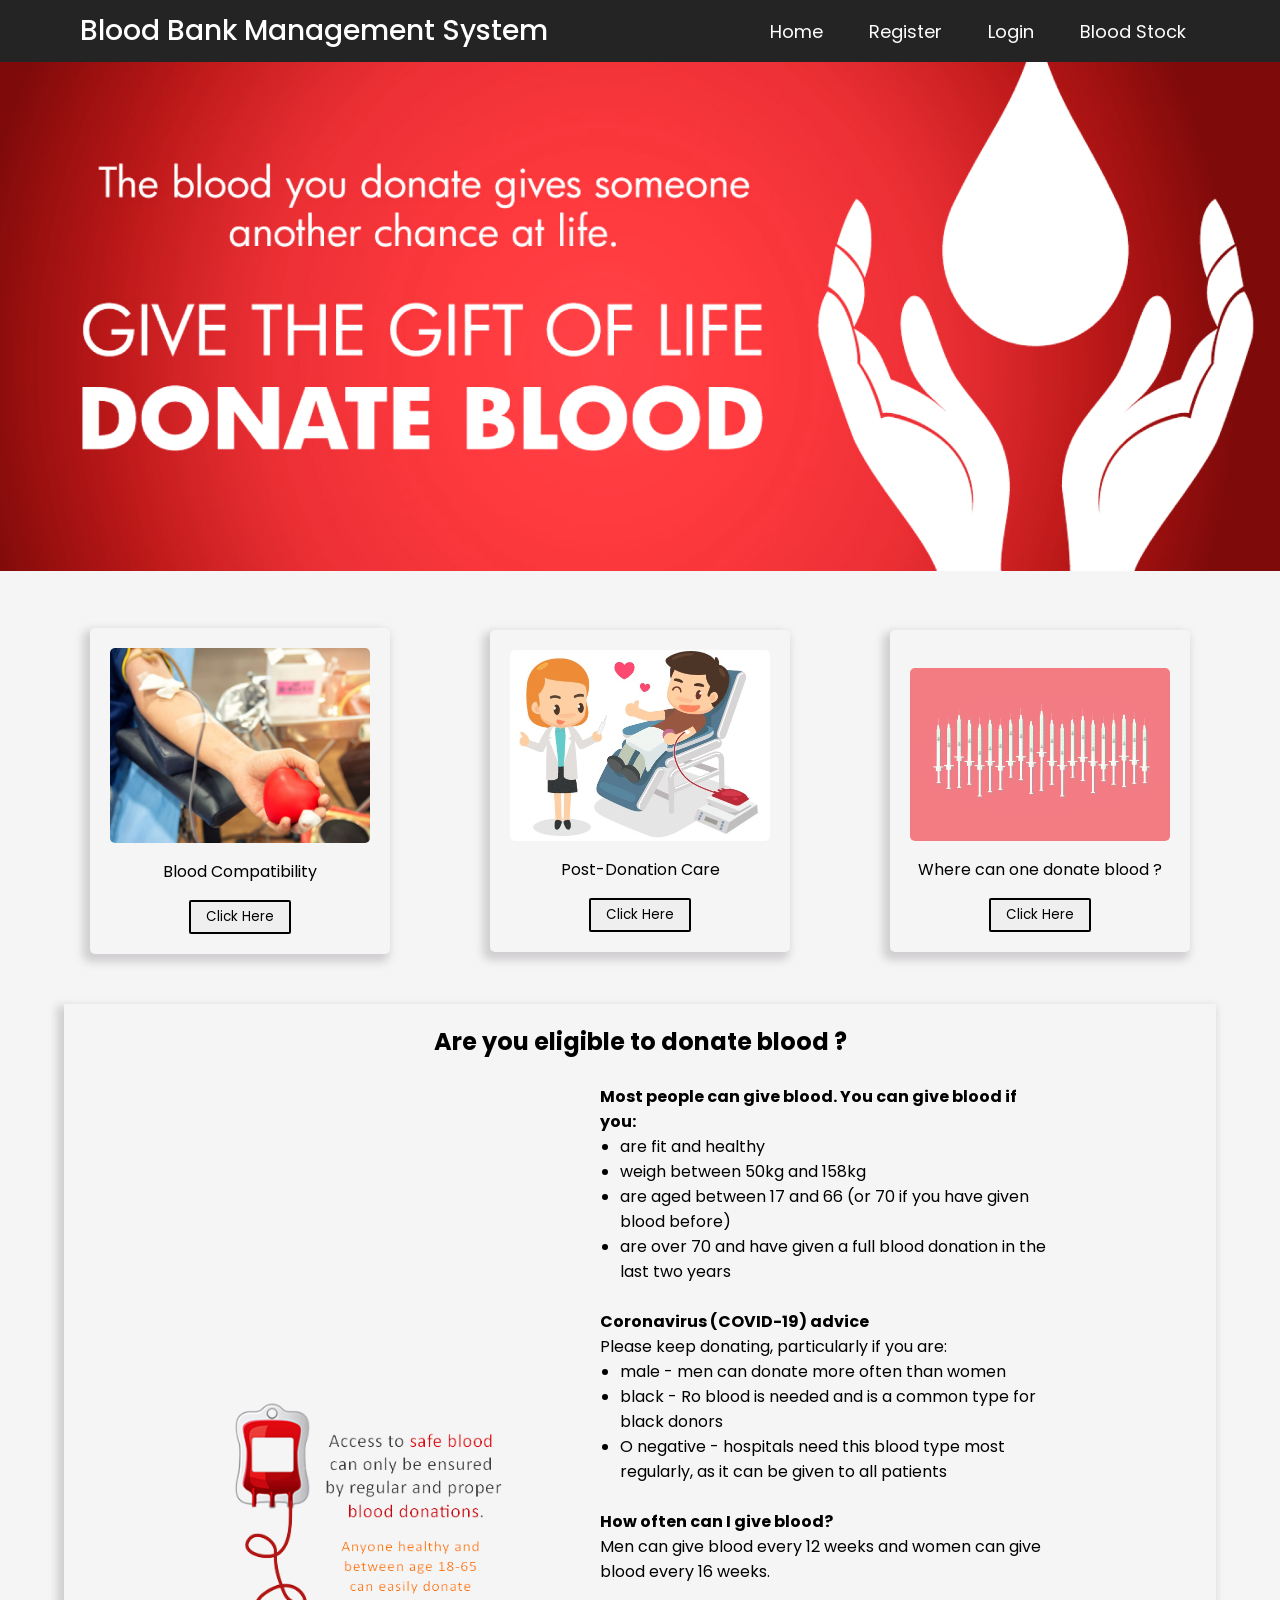
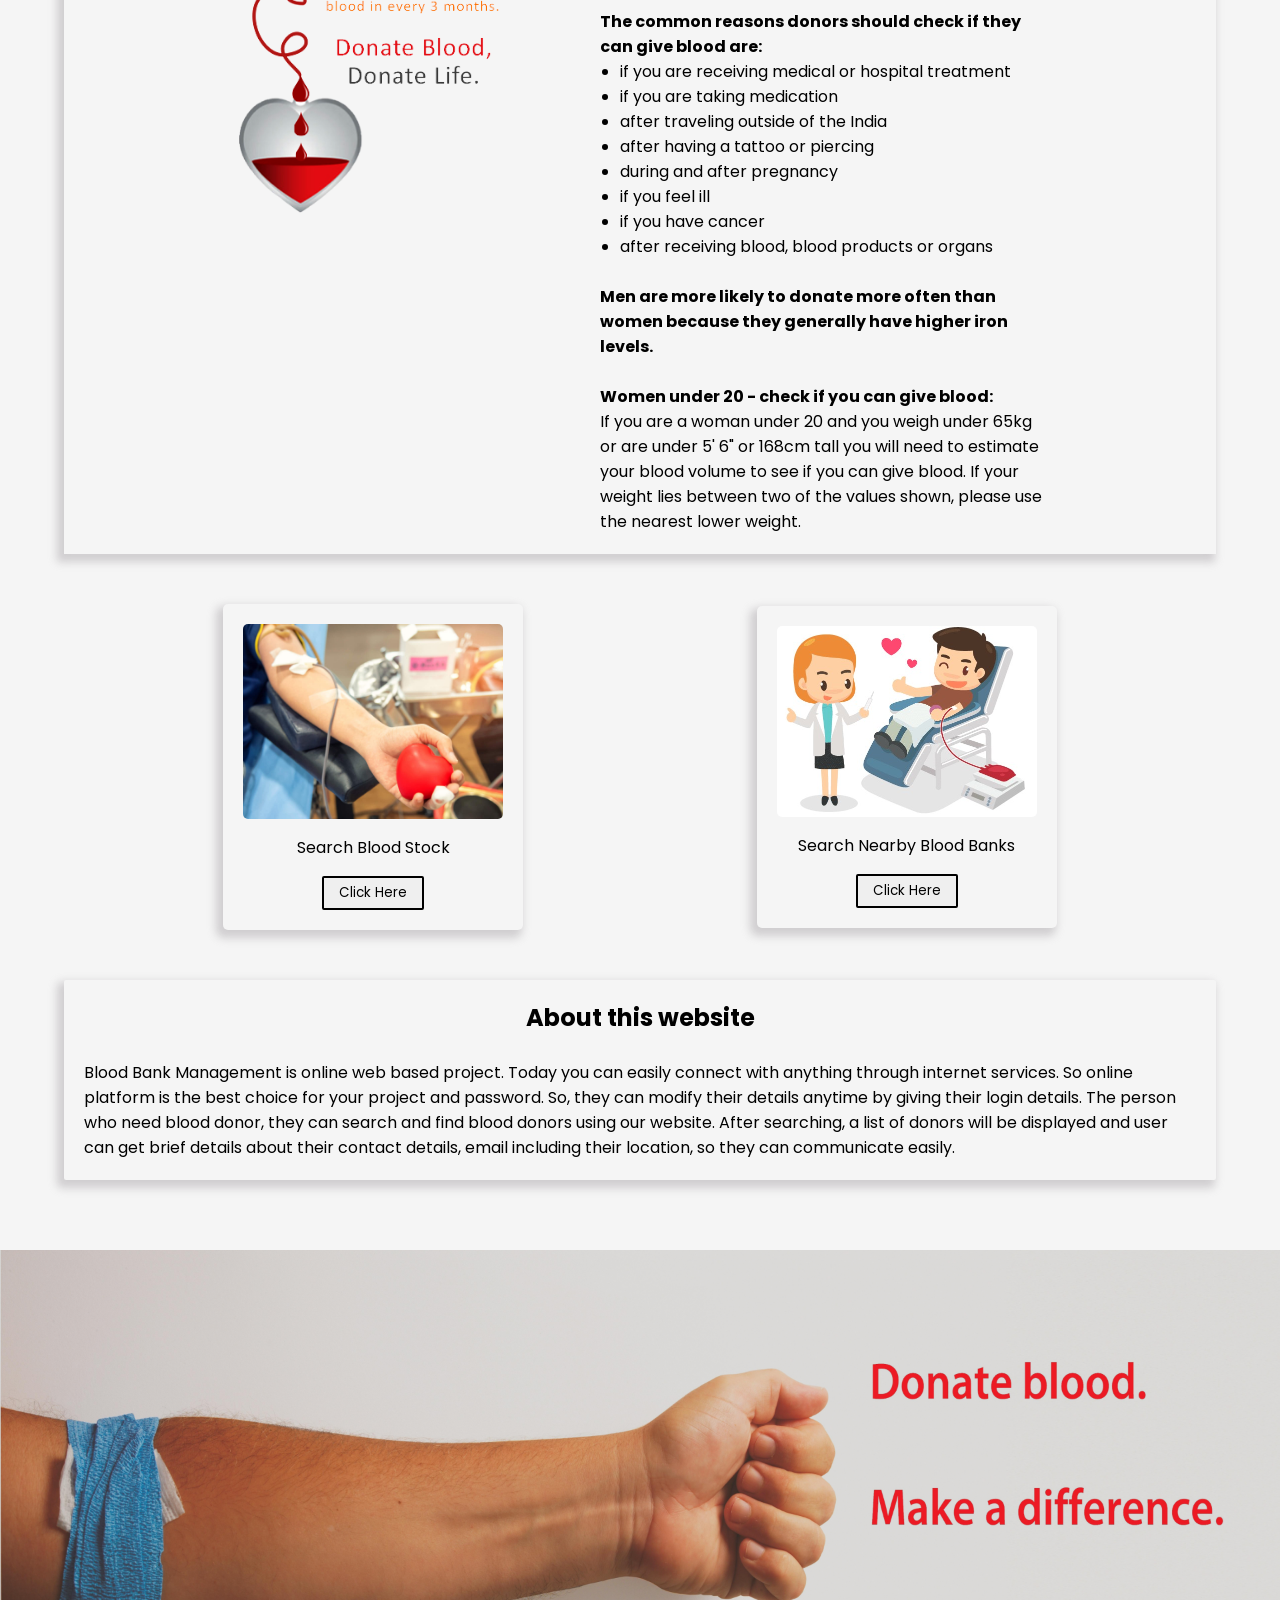
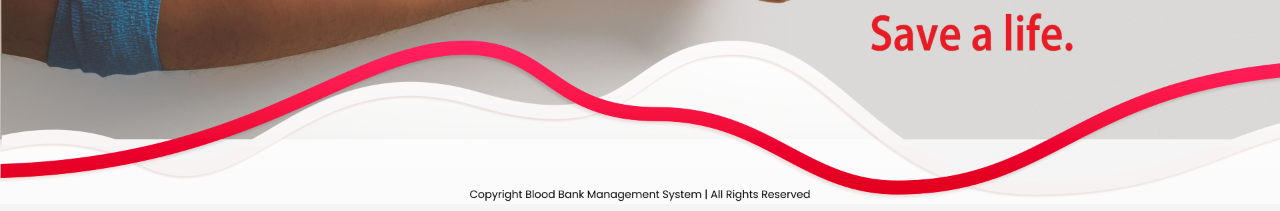
<file: index.html>
<!DOCTYPE html>
<html lang="en">
<head>
    <meta charset="UTF-8">
    <meta http-equiv="X-UA-Compatible" content="IE=edge">
    <meta name="viewport" content="width=device-width, initial-scale=1.0">
    
    <!-- Style Link -->
    <link rel="stylesheet" href="css/homepage.css">

    <!-- Font -->
    <link rel="preconnect" href="https://fonts.googleapis.com">
    <link rel="preconnect" href="https://fonts.gstatic.com" crossorigin>
    <link href="https://fonts.googleapis.com/css2?family=Poppins:wght@300;400;500;600&display=swap" rel="stylesheet">
    
    <!-- Start -->
    <title>Home</title>
</head>
<body>
    
<nav class="navbar">
  <!-- LOGO -->
    <div class="logo">Blood Bank Management System</div>
    
    <!-- NAVIGATION MENU -->
    <ul class="nav-links">
      
      <!-- USING CHECKBOX-->
      <input type="checkbox" id="checkbox_toggle" />
      <label for="checkbox_toggle" class="hamburger">&#9776;</label>
      
      <!-- NAVIGATION MENUS -->
      <div class="menu">
        <li><a href="index.html">Home</a></li>
        <li class="services">
        <a href="#">Register</a>
        
        <!-- DROPDOWN MENU -->
        <ul class="dropdown">
            <li><a href="userform.html">User/Donor Register </a></li>
            <li><a href="bloodbankform.html">BloodBank Register</a></li>
          </ul></li>
        <li class="services">
          <a href="#">Login</a>

          <ul class="dropdown">
            <li><a href="userlogin.html">User Login </a></li>
            <li><a href="bloodbanklogin.html">BloodBank Login</a></li>
            <li><a href="adminlogin.html">Admin Login</a></li>
          </ul>
        </li>
        <li><a href="searchdonor.html">Blood Stock</a></li>
      </div>
    </ul>
</nav>

<!-- CONTENT -->

<div class="header">
<img src="images/donors register pic.png">
</div>

<div class="container">
  <div class="item1">
    <img src="images/blood.png">
    <p> Blood Compatibility </p>
    <button onclick="location.href = 'bloodcompat.html' "> Click Here </button>
  </div>

  <div class="item2">
    <img src="images/postcare.jpg">
    <p> Post-Donation Care </p>
    <button onclick="location.href = 'post.html' "> Click Here </button>
  </div>

  <div class="item3">
    <img src="images/blood1.png">
    <p> Where can one donate blood ? </p>
    <button onclick="location.href = 'where.html' "> Click Here </button>
  </div>
</div>

<div class="container1">
  <h2> Are you eligible to donate blood ?</h2><br>
  <div class="small">
  <div class="image1">
    <img src="images/donate.png">
  </div>

  <div class="content">

    <h4>Most people can give blood. You can give blood if you:</h4>
    <ul>
    <li>are fit and healthy</li>
    <li>weigh between 50kg and 158kg</li>
    <li>are aged between 17 and 66 (or 70 if you have given blood before)</li>
    <li>are over 70 and have given a full blood donation in the last two years</li>
    </ul>

    <br>


    <h4>Coronavirus (COVID-19) advice</h4>
    <p>Please keep donating, particularly if you are:</p>
    <ul>
    <li>male - men can donate more often than women</li>
    <li>black - Ro blood is needed and is a common type for black donors</li>
    <li>O negative - hospitals need this blood type most regularly, as it can be given to all patients</li>
    </ul>

    <br>

    <h4>How often can I give blood?</h4>
    <p>Men can give blood every 12 weeks and women can give blood every 16 weeks.</p>
    <br>
    <h4>The common reasons donors should check if they can give blood are:</h4>
    <ul>    
    <li>if you are receiving medical or hospital treatment</li>
    <li>if you are taking medication</li>
    <li>after traveling outside of the India</li>
    <li>after having a tattoo or piercing</li>
    <li>during and after pregnancy</li>
    <li>if you feel ill</li>
    <li>if you have cancer</li>
    <li>after receiving blood, blood products or organs</li>
    </ul>
    <br>
    <h4>Men are more likely to donate more often than women because they generally have higher iron levels.</h4>
    <br>
    <h4>Women under 20 - check if you can give blood:</h4>
    <p>If you are a woman under 20 and you weigh under  65kg or are under 5' 6" or 168cm tall you will need to estimate your blood volume to see if you can give blood. If your weight lies between two of the values shown, please use the nearest lower weight.</p>
  </div>
  </div>
</div>

<div class="container">
  <div class="item1">
    <img src="images/blood.png">
    <p> Search Blood Stock </p>
    <button onclick="location.href = 'searchdonor.html' "> Click Here </button>
  </div>

  <div class="item2">
    <img src="images/postcare.jpg">
    <p> Search Nearby Blood Banks </p>
    <button onclick="location.href = 'searchbloodbank.html' "> Click Here </button>
  </div>
</div>

<div class="about">
  <h2> About this website </h2><br>
  </p> Blood Bank Management is online web based project. Today you can easily connect with anything through internet services. 
  So online platform is the best choice for your project and password. So, they can modify their details anytime by giving their login details. 
  The person who need blood donor, they can search and find blood donors using our website. 
  After searching, a list of donors will be displayed and user can get brief details about their contact details, email including their location, so they can communicate easily. </p>
</div>

<div class="footer">
  <img src="images/footer4.png">
</div>

</body>
</html>
</file>
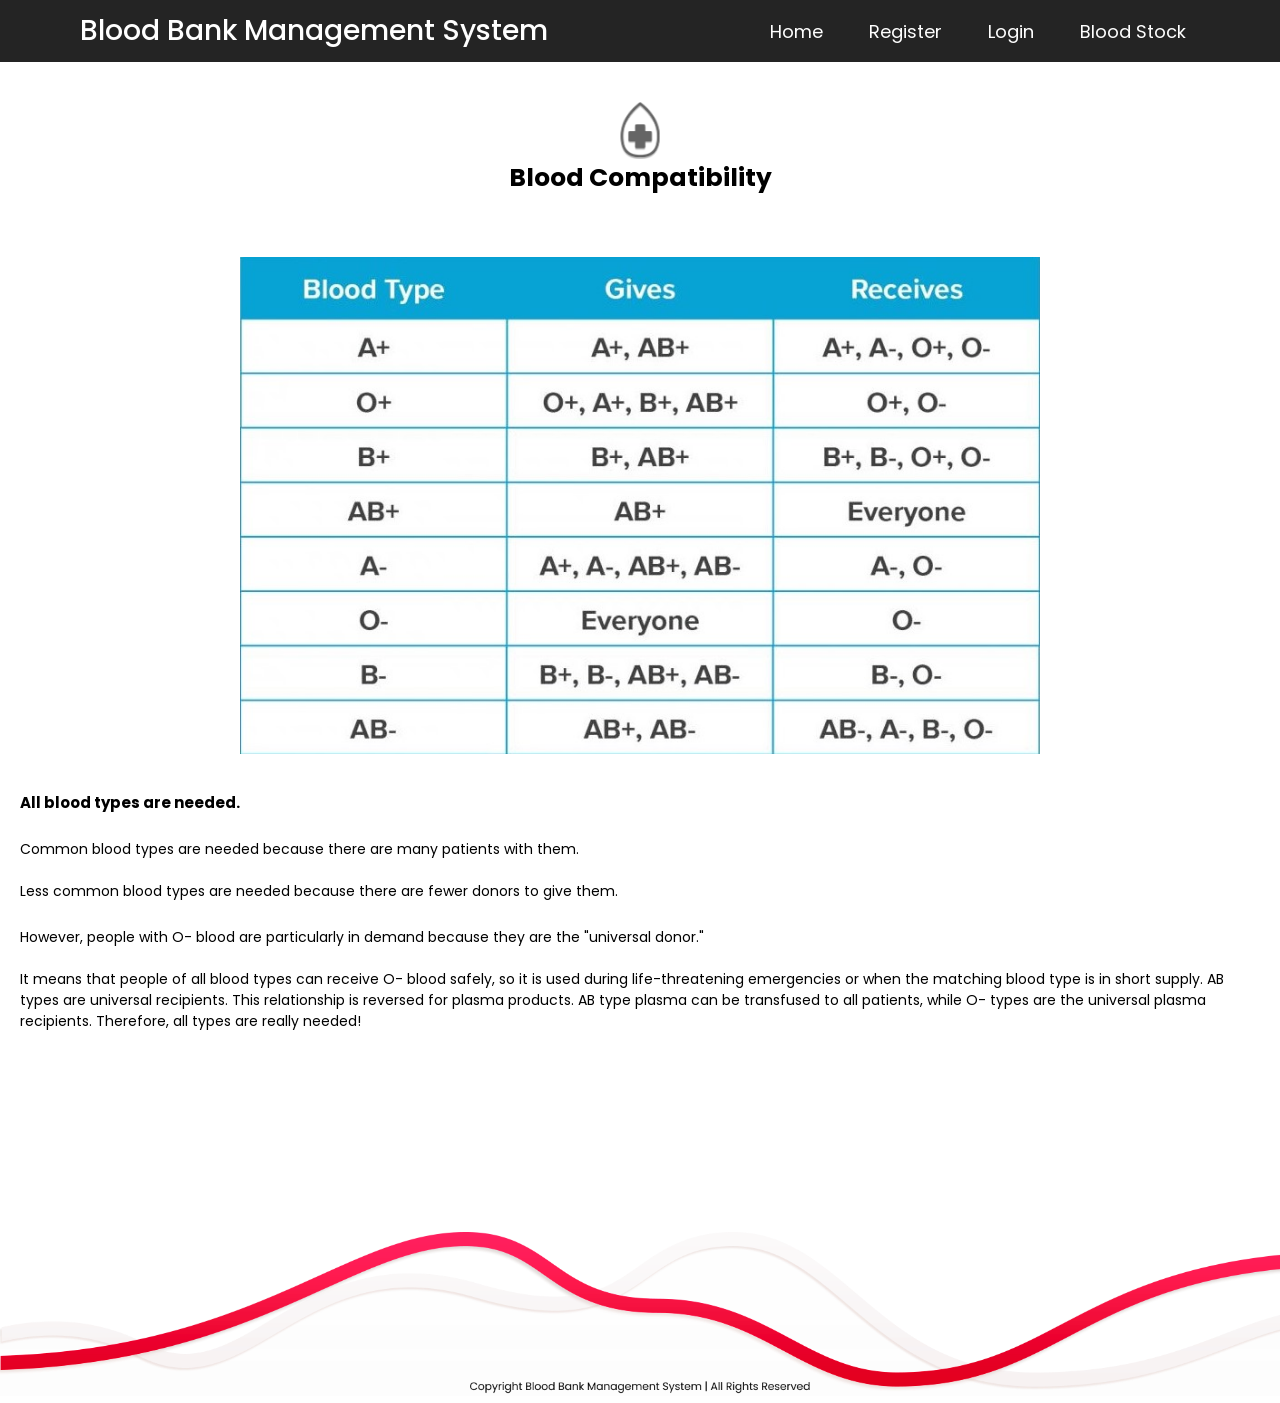
<file: bloodcompat.html>
<!DOCTYPE html>
<html lang="en">
<head>
    <meta charset="UTF-8">
    <meta http-equiv="X-UA-Compatible" content="IE=edge">
    <meta name="viewport" content="width=device-width, initial-scale=1.0">
    
    <!-- Style Link -->
    <link rel="stylesheet" href="css/bloodcompat.css">

    <!-- Font -->
    <link rel="preconnect" href="https://fonts.googleapis.com">
    <link rel="preconnect" href="https://fonts.gstatic.com" crossorigin>
    <link href="https://fonts.googleapis.com/css2?family=Poppins:wght@300;400;500;600&display=swap" rel="stylesheet">
    
    <!-- Start -->
    <title>Blood Compatibility</title>
</head>
<body>
    
<nav class="navbar">
  <!-- LOGO -->
    <div class="logo">Blood Bank Management System</div>
    
    <!-- NAVIGATION MENU -->
    <ul class="nav-links">
      
      <!-- USING CHECKBOX-->
      <input type="checkbox" id="checkbox_toggle" />
      <label for="checkbox_toggle" class="hamburger">&#9776;</label>
      
      <!-- NAVIGATION MENUS -->
      <div class="menu">
        <li><a href="index.html">Home</a></li>
        <li class="services">
        <a href="#">Register</a>
        
        <!-- DROPDOWN MENU -->
        <ul class="dropdown">
            <li><a href="userform.html">User/Donor Register </a></li>
            <li><a href="bloodbankform.html">BloodBank Register</a></li>
          </ul></li>
        <li class="services">
          <a href="#">Login</a>

          <ul class="dropdown">
            <li><a href="userlogin.html">User Login </a></li>
            <li><a href="bloodbanklogin.html">BloodBank Login</a></li>
            <li><a href="adminlogin.html">Admin Login</a></li>
          </ul>
        </li>
        <li><a href="searchdonor.html">Blood Stock</a></li>
      </div>
    </ul>
</nav>

<div class="header">
    <img src="images/drop.png">
    <h2>Blood Compatibility</h2>
</div>

<div class="container">
    <div class="image">
    <img src="images/compat.jpg">
    </div>

    <div class="content">
        <h2>All blood types are needed. </h2><br>
        <p>Common blood types are needed because there are many patients with them.<br><br> 
            Less common blood types are needed because there are fewer donors to give them.</p> <br>
        <p>However, people with O- blood are particularly in demand because they are the "universal donor."<br><br>
            It means that people of all blood types can receive O- blood safely, so it is used during life-threatening emergencies or when the matching blood type is in short supply. AB types are universal recipients. This relationship is reversed for plasma products. 
            AB type plasma can be transfused to all patients, while O- types are the universal plasma recipients. Therefore, all types are really needed!</p>
    </div>
</div>

<div class="footer">
    <img src="images/footer.png">
</div>

</body>
</html>
</file>
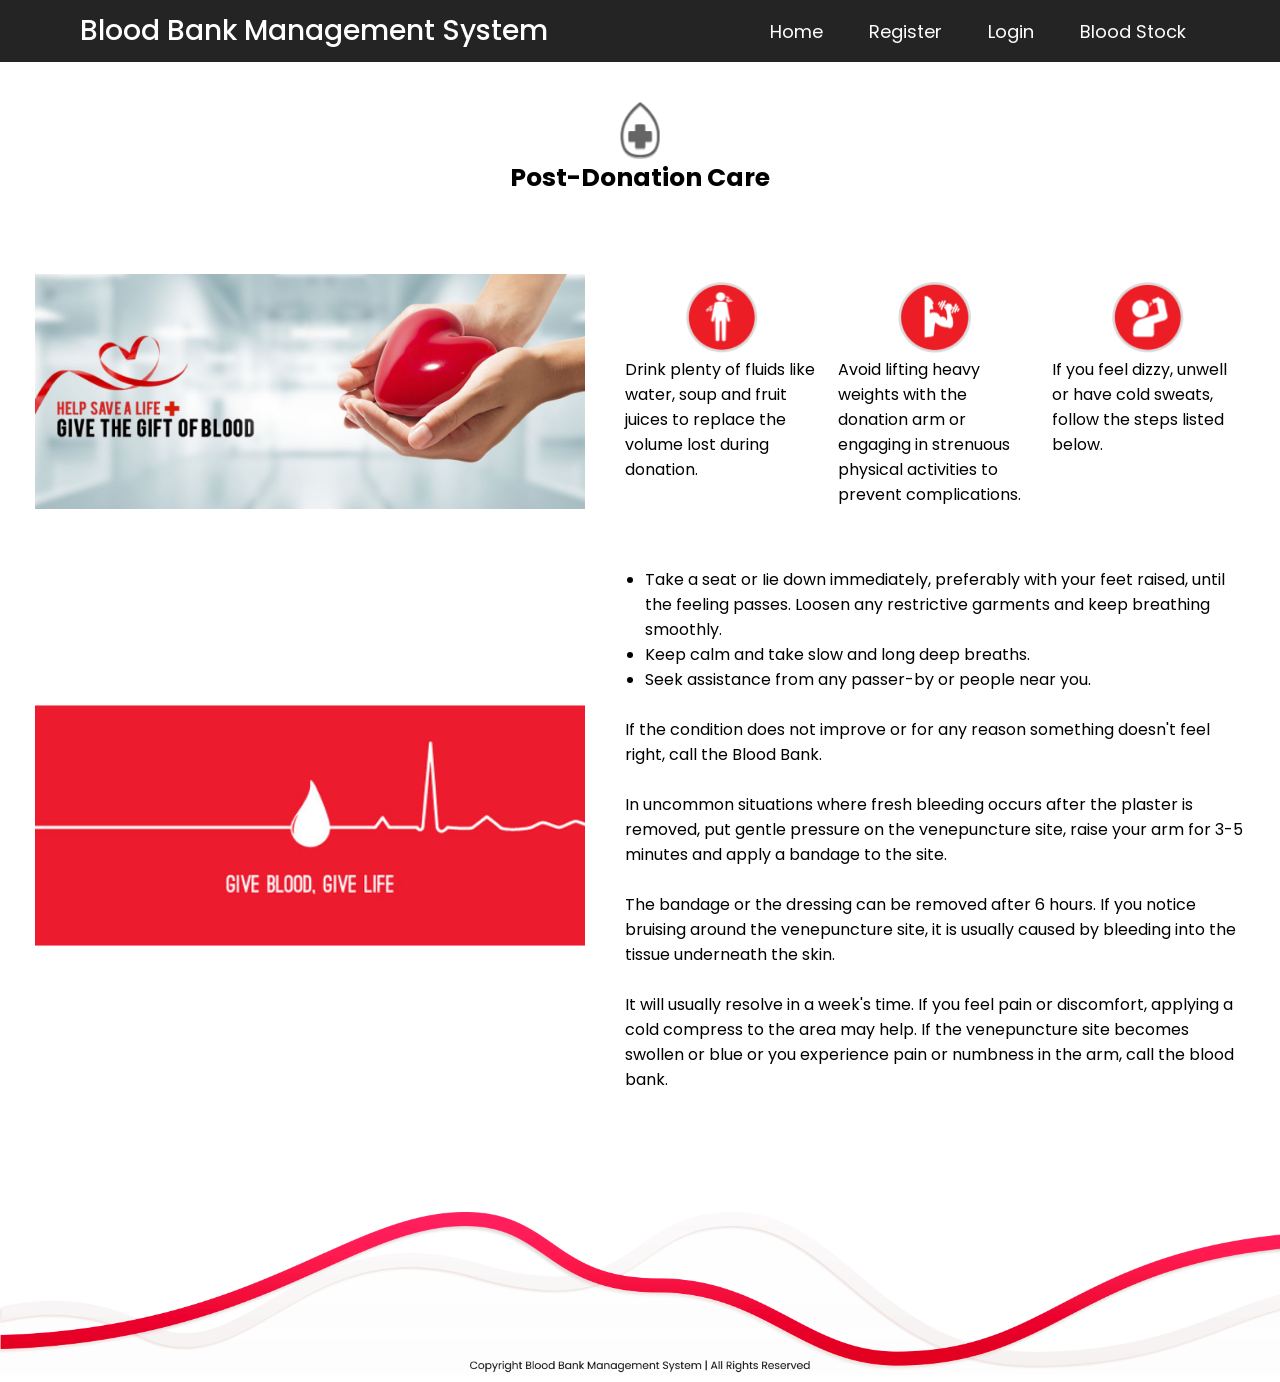
<file: post.html>
<!DOCTYPE html>
<html lang="en">
<head>
    <meta charset="UTF-8">
    <meta http-equiv="X-UA-Compatible" content="IE=edge">
    <meta name="viewport" content="width=device-width, initial-scale=1.0">

    <!-- Style Link -->
    <link rel="stylesheet" href="css/post.css">

    <!-- Font -->
    <link rel="preconnect" href="https://fonts.googleapis.com">
    <link rel="preconnect" href="https://fonts.gstatic.com" crossorigin>
    <link href="https://fonts.googleapis.com/css2?family=Poppins:wght@300;400;500;600&display=swap" rel="stylesheet">
    
    <!-- Start -->
    <title>Post-Donation Care</title>
</head>
<body>
    
    <nav class="navbar">
        
        <!-- LOGO -->
          <div class="logo">Blood Bank Management System</div>
          
          <!-- NAVIGATION MENU -->
          <ul class="nav-links">
            
            <!-- USING CHECKBOX-->
            <input type="checkbox" id="checkbox_toggle" />
            <label for="checkbox_toggle" class="hamburger">&#9776;</label>
            
            <!-- NAVIGATION MENUS -->
            <div class="menu">
              <li><a href="index.html">Home</a></li>
              <li class="services">
              <a href="#">Register</a>
              
              <!-- DROPDOWN MENU -->
              <ul class="dropdown">
                  <li><a href="userform.html">User/Donor Register </a></li>
                  <li><a href="bloodbankform.html">BloodBank Register</a></li>
                </ul></li>
              <li class="services">
                <a href="#">Login</a>
  
                <ul class="dropdown">
                  <li><a href="userlogin.html">User Login </a></li>
                  <li><a href="bloodbanklogin.html">BloodBank Login</a></li>
                  <li><a href="adminlogin.html">Admin Login</a></li>
                </ul>
              </li>
              <li><a href="searchdonor.html">Blood Stock</a></li>
            </div>
          </ul>
        </nav>

    <div class="header">
        <img src="images/drop.png">
        <h2>Post-Donation Care</h2>
    </div>
    
    <section class="container">
        <div class = "image">
            <img src="images/image1.png">
        </div>

        <div class="content-items">

            <div class="item1">
                <img src="images/drink.png">
                <p>Drink plenty of fluids like water, soup and fruit juices to replace the volume lost during donation.</p>
            </div>
            
            <div class="item2">
                <img src="images/work.png">
                <p>Avoid lifting heavy weights with the donation arm or engaging in strenuous physical activities to prevent complications.</p>
            </div>
            
            <div class="item3">
                <img src="images/care.png">
                <p>If you feel dizzy, unwell or have cold sweats, follow the steps listed below.</p>
            </div>

        </div>
    </section>

    <section class="container1">
        <div class="image2">
            <img src="images/image2.png">
        </div>

        <div class="content">
            <ul>
                <li>Take a seat or Iie down immediately, preferably with your feet raised, until the feeling passes. Loosen any restrictive garments and keep breathing smoothly.</li>
                <li>Keep calm and take slow and long deep breaths.</li>
                <li>Seek assistance from any passer-by or people near you.</li><br>
            <p>If the condition does not improve or for any reason something doesn't feel right, call the Blood Bank.</p><br>
            </ul>
            <p>In uncommon situations where fresh bleeding occurs after the plaster is removed, put gentle pressure on the venepuncture site, raise your arm for 3-5 minutes and apply a bandage to the site.<br><br>
                The bandage or the dressing can be removed after 6 hours. If you notice bruising around the venepuncture site, it is usually caused by bleeding into the tissue underneath the skin.<br><br>
                It will usually resolve in a week's time. If you feel pain or discomfort, applying a cold compress to the area may help. If the venepuncture site becomes swollen or blue or you experience pain or numbness in the arm, call the blood bank.</p>
        </div>

    </section>

    <div class="footer">
        <img src="images/footer.png">
    </div>
    

</body>
</html>
</file>
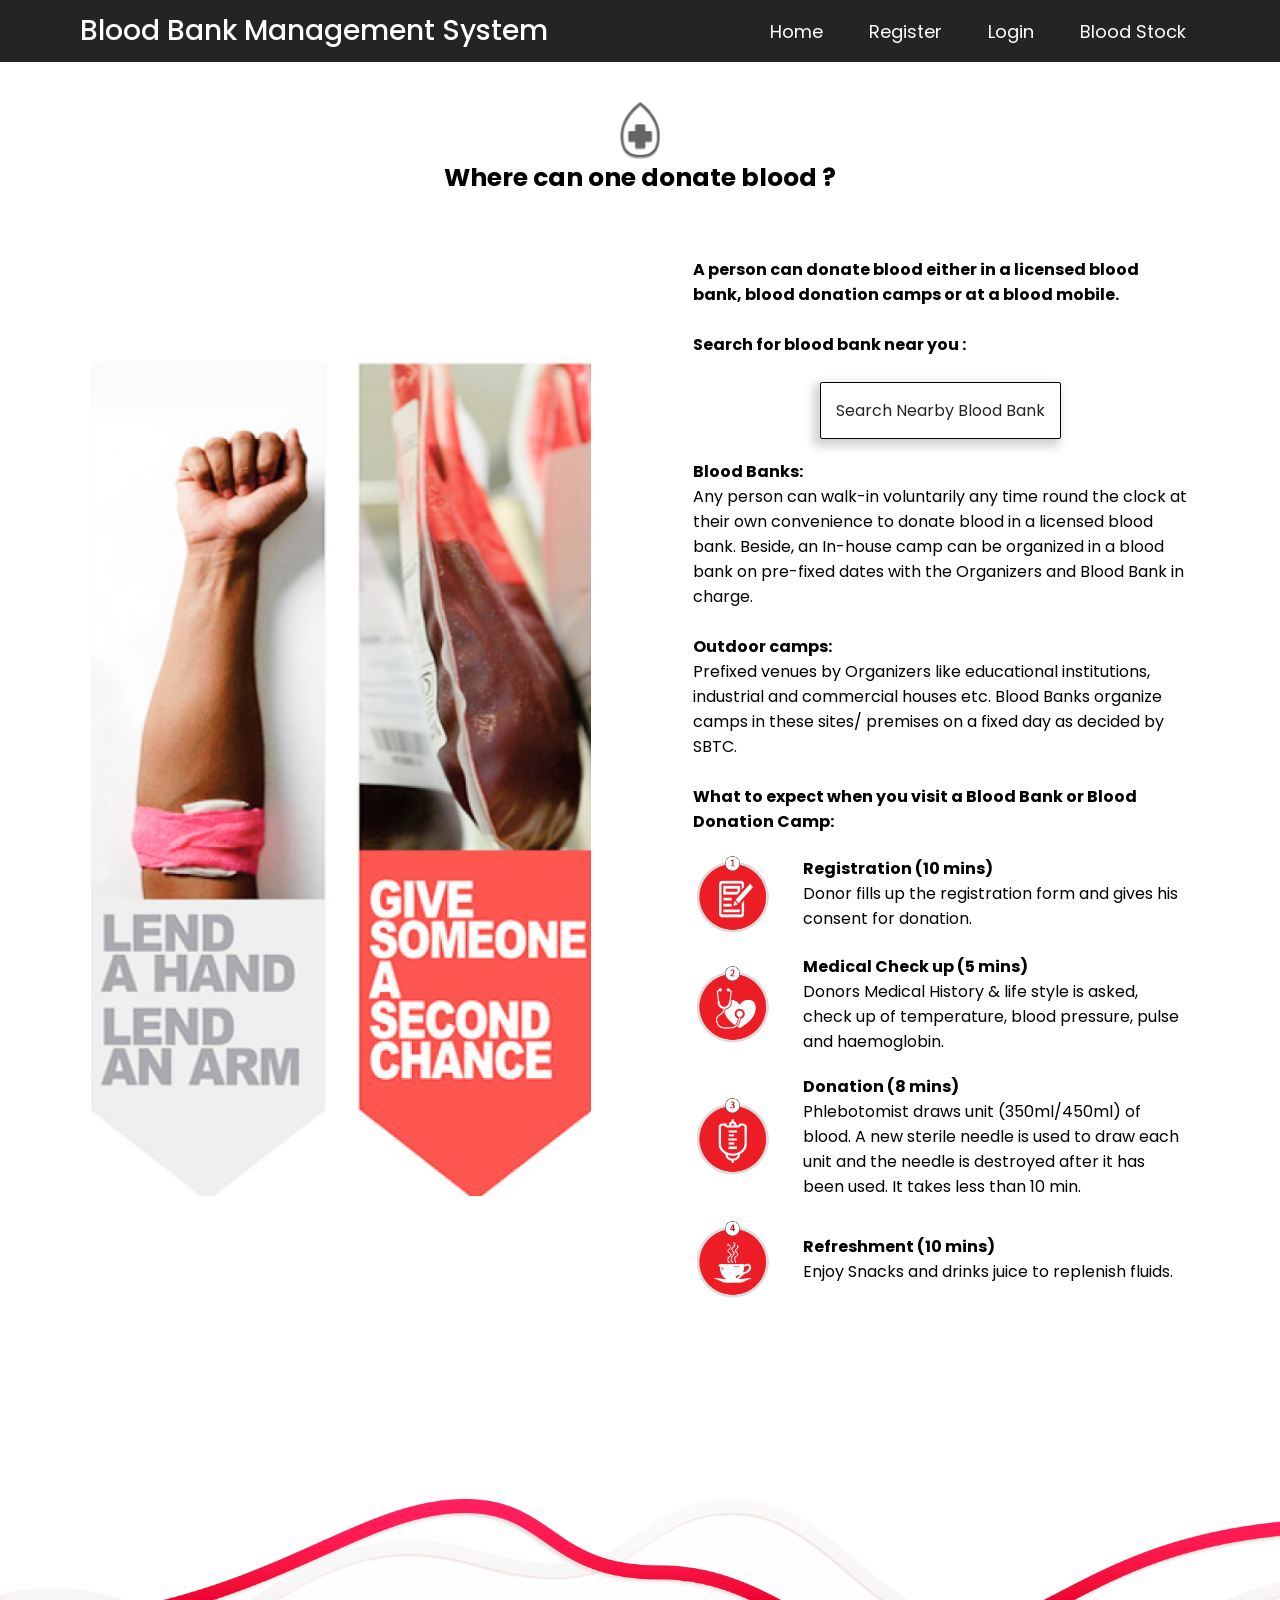
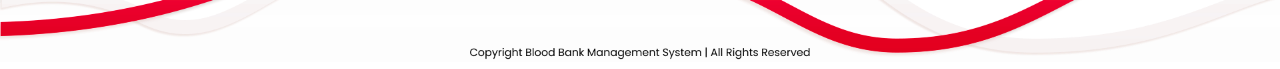
<file: where.html>
<!DOCTYPE html>
<html lang="en">
<head>
    <meta charset="UTF-8">
    <meta http-equiv="X-UA-Compatible" content="IE=edge">
    <meta name="viewport" content="width=device-width, initial-scale=1.0">

    <!-- Style Link -->
    <link rel="stylesheet" href="css/where.css">

    <!-- Font -->
    <link rel="preconnect" href="https://fonts.googleapis.com">
    <link rel="preconnect" href="https://fonts.gstatic.com" crossorigin>
    <link href="https://fonts.googleapis.com/css2?family=Poppins:wght@300;400;500;600&display=swap" rel="stylesheet">
    
    <!-- Start -->
    <title>Where can one donate blood ?</title>
</head>
<body>
    
    <nav class="navbar">
        
        <!-- LOGO -->
          <div class="logo">Blood Bank Management System</div>
          
          <!-- NAVIGATION MENU -->
          <ul class="nav-links">
            
            <!-- USING CHECKBOX-->
            <input type="checkbox" id="checkbox_toggle" />
            <label for="checkbox_toggle" class="hamburger">&#9776;</label>
            
            <!-- NAVIGATION MENUS -->
            <div class="menu">
              <li><a href="index.html">Home</a></li>
              <li class="services">
              <a href="#">Register</a>
              
              <!-- DROPDOWN MENU -->
              <ul class="dropdown">
                  <li><a href="userform.html">User/Donor Register </a></li>
                  <li><a href="bloodbankform.html">BloodBank Register</a></li>
                </ul></li>
              <li class="services">
                <a href="#">Login</a>
  
                <ul class="dropdown">
                  <li><a href="userlogin.html">User Login </a></li>
                  <li><a href="bloodbanklogin.html">BloodBank Login</a></li>
                  <li><a href="adminlogin.html">Admin Login</a></li>
                </ul>
              </li>
              <li><a href="searchdonor.html">Blood Stock</a></li>
            </div>
          </ul>
        </nav>

    <div class="header">
        <img src="images/drop.png">
        <h2>Where can one donate blood ?</h2>
    </div>

    <div class="container">
        <div class="image">
        <img src="images/image4.png">
        <img src="images/donate2.jpg">
        </div>
    
        <div class="content">

            <h4>A person can donate blood either in a licensed blood bank, blood donation camps or at a blood mobile.</h4><br>

            <h4> Search for blood bank near you : </h4><br>

            <div class="button4">
                <a class="button" href="searchbloodbank.html"> Search Nearby Blood Bank</a>
                </div>

            <h4>Blood Banks:</h4>
            <p>Any person can walk-in voluntarily any time round the clock at their own convenience to donate blood in a licensed blood bank.
            Beside, an In-house camp can be organized in a blood bank on pre-fixed dates with the Organizers and Blood Bank in charge.</p><br>

            <h4>Outdoor camps:</h4>
            <p>Prefixed venues by Organizers like educational institutions, industrial and commercial houses etc. 
            Blood Banks organize camps in these sites/ premises on a fixed day as decided by SBTC.</p><br>

            <h4>What to expect when you visit a Blood Bank or Blood Donation Camp:<h4>
            
            <div class="content1">
                <div class="item1">
                    <img src="images/register.png">
                    <p><b>Registration (10 mins)</b> <br>
                    Donor fills up the registration form and gives his consent for donation.</p>
                </div>
                
                <div class="item2">
                    <img src="images/medical.png">
                    <p><b>Medical Check up (5 mins)</b><br>
                    Donors Medical History & life style is asked, check up of temperature, blood pressure, pulse and haemoglobin.</p>
                </div>

                <div class="item3">
                    <img src="images/donation.png">
                    <p><b>Donation (8 mins)</b><br>
                    Phlebotomist draws unit (350ml/450ml) of blood. 
                        A new sterile needle is used to draw each unit and the needle is destroyed after it has been used. 
                        It takes less than 10 min.</p>
                </div>

                <div class="item4">
                    <img src="images/refresh.png">
                    <p><b>Refreshment (10 mins) </b><br>
                    Enjoy Snacks and drinks juice to replenish fluids.</p>
                </div>
            </div>
        </div>
    </div>

    <div class="footer">
        <img src="images/footer.png">
    </div>

</body>
</html>
</file>
<file: css/homepage.css>
* {
    margin: 0;
    padding: 0;
    box-sizing: border-box;
    font-family: 'Poppins', sans-serif;
}

body {
    background-color: rgba(77, 77, 77,0.05);
}

a {
    text-decoration: none;
}

li {
    list-style: none;
}

/* NAVBAR STYLING STARTS */
.navbar {
    display: flex;
    align-items: center;
    justify-content: space-between;
    padding: 10px 80px;
    background-color: #242424;
    color: #fff;
}

.nav-links a {
    color: #fff;
}

/* LOGO */

.logo {
    font-size: 28px;
    font-weight: 500;
}

/* NAVBAR MENU */
.menu {
    display: flex;
    gap: 1em;
    font-size: 18px;
}

.menu li:hover {
    background-color: rgb(1, 139, 139);
    border-radius: 5px;
    transition: 0.3s ease;
}
   
.menu li {
    padding: 5px 14px;
}

/* DROPDOWN MENU */

.services {
    position: relative; 
}

.dropdown {
    background-color: rgb(1, 139, 139);
    padding: 1em 0;
    position: absolute; /*WITH RESPECT TO PARENT*/
    display: none;
    border-radius: 8px;
    top: 35px;
}

.dropdown li + li {
    margin-top: 10px;
}

.dropdown li {
    padding: 0.5em 1em;
    width: 8em;
    text-align: center;
}

.dropdown li:hover {
    background-color: #242424;
}

.services:hover .dropdown {
    display: block;
}

/*RESPONSIVE NAVBAR MENU STARTS*/
/* CHECKBOX*/

input[type=checkbox]{
    display: none;
} 

   /*HAMBURGER MENU*/

.hamburger {
    display: none;
    font-size: 24px;
    user-select: none;
    cursor: pointer;
    margin-left: 55px;
}

/* APPLYING MEDIA QUERIES */

@media (max-width: 768px) {
.navbar {
    display: flex;
    align-items: center;
    justify-content: space-between;
    flex-direction: column;
    padding: 20px;
    background-color: #242424;
    color: #fff;
}

.menu { 
    display:none;
    background-color: #242424;
    right: 0;
    left: 0;
    text-align: center;
    padding: 16px 0;
}

.menu li:hover {
    display: inline-block;
    background-color:#4c9e9e;
    transition: 0.3s ease;
}

.menu li + li {
    margin-top: 12px;
}

input[type=checkbox]:checked ~ .menu{
    display: block;
}

.hamburger {
    display: block;
    margin-right: 56px;
}

.dropdown {
    left: 50%;
    top: -100px;
    transform: translateX(35%);
}

.dropdown li:hover {
    background-color: #242424;
}
}

@media (max-width: 530px){

.navbar {
    display: flex;
    align-items: center;
    justify-content: space-between;
    flex-direction: column;
    padding: 20px;
    background-color: #242424;
    color: #fff;
}

.menu { 
    display:none;
    background-color: #242424;
    right: 0;
    left: 0;
    text-align: center;
    padding: 16px 0;
}

.menu li:hover {
    display: inline-block;
    background-color:#4c9e9e;
    transition: 0.3s ease;
}

.menu li + li {
    margin-top: 12px;
}

input[type=checkbox]:checked ~ .menu{
    display: block;
}

.hamburger {
    display: block;
    margin-right: 56px;
}

.dropdown {
    left: 50%;
    top: -100px;
    transform: translateX(35%);
}

.dropdown li:hover {
    background-color: #242424;
}
}

.header img {
    width: 100%;
}

.container {
    width: 100%;
    padding: 20px;
    display: flex;
    justify-content: space-evenly;
    align-items: center;
    margin-top: 30px;
    gap: 30px;
}

.item1 ,.item2, .item3 {
    width: 300px;
    display: flex;
    flex-direction: column;
    justify-content: center;
    align-items: center;
    padding: 20px;
    gap: 1rem;
    border-radius: 5px;
    -webkit-box-shadow: -4px 5px 8px 3px rgba(161,158,161,0.44);
    -moz-box-shadow: -4px 5px 8px 3px rgba(161,158,161,0.44);
    box-shadow: -4px 5px 8px 3px rgba(161,158,161,0.44);
    /* border-radius: 50px 10px 50px 10px;
    -moz-border-radius: 50px 10px 50px 10px;
    -webkit-border-radius: 50px 10px 50px 10px; */
}

.item3 img{
    margin-top: 18px;
}

.container img {
    width: 100%;
    border-radius: 5px;
}

.container button {
    border: 2px solid black;
    padding: 5px 15px;
    border-radius: 2px;
}

.container button:hover{
    background-color: rgba(77, 77, 77, 0.1) ;
    color: black;
    cursor:pointer;
}

.container1 {
    width: 90%;
    margin: auto;
    display: flex;
    flex-direction: column;
    align-items: center;
    justify-content: center;
    margin-top: 30px;
    padding: 20px;
    /* background: #e0e0e0; */
    -webkit-box-shadow: -4px 5px 8px 3px rgba(161,158,161,0.44);
    -moz-box-shadow: -4px 5px 8px 3px rgba(161,158,161,0.44);
    box-shadow: -4px 5px 8px 3px rgba(161,158,161,0.44);
}

.image1 {
    width: 28%;
}

.container1 img {
    display: flex;
    align-items : center;
    width: 100%;
}

.content {
    width: 45%;
}

.content ul li {
    list-style-type: disc;
    margin-left: 20px;
}

.small {
    display: flex;
    justify-content: space-evenly;
    align-items: center;
    width: 90%;
    /* background: #e0e0e0; */
}

.about {
    width: 90%;
    display: flex;
    margin: auto;
    margin-top: 30px;
    flex-direction: column;
    justify-content: center;
    align-items: center;
    padding: 20px;
    /* background: #e0e0e0; */
    border-radius: 2px;
    -webkit-box-shadow: -4px 5px 8px 3px rgba(161,158,161,0.44);
    -moz-box-shadow: -4px 5px 8px 3px rgba(161,158,161,0.44);
    box-shadow: -4px 5px 8px 3px rgba(161,158,161,0.44);
}

.footer img{
    margin-top: 70px;
    width: 100%;
}

@media (max-width: 1130px){
    .container {
        width: 100%;
        padding: 20px;
        display: flex;
        justify-content: space-evenly;
        align-items: center;
        margin-top: 30px;
        flex-wrap: wrap;
    }

    .image1 {
        width: 28%;
        display: none;
    }

    .small {
        font-size: 15px;
    }

    .content {
        width: 100%;
        font-size:1.8vw;
    }

    .container1 h2 {
        font-size: 2vw;
    }
}
</file>
<file: css/bloodcompat.css>
* {
    margin: 0;
    padding: 0;
    box-sizing: border-box;
    font-family: 'Poppins', sans-serif;
}

a {
    text-decoration: none;
}

li {
    list-style: none;
}

/* NAVBAR STYLING STARTS */
.navbar {
    display: flex;
    align-items: center;
    justify-content: space-between;
    padding: 10px 80px;
    background-color: #242424;
    color: #fff;
}

.nav-links a {
    color: #fff;
}

/* LOGO */

.logo {
    font-size: 28px;
    font-weight: 500;
}

/* NAVBAR MENU */
.menu {
    display: flex;
    gap: 1em;
    font-size: 18px;
}

.menu li:hover {
    background-color: rgb(1, 139, 139);
    border-radius: 5px;
    transition: 0.3s ease;
}
   
.menu li {
    padding: 5px 14px;
}

/* DROPDOWN MENU */

.services {
    position: relative; 
}

.dropdown {
    background-color: rgb(1, 139, 139);
    padding: 1em 0;
    position: absolute; /*WITH RESPECT TO PARENT*/
    display: none;
    border-radius: 8px;
    top: 35px;
}

.dropdown li + li {
    margin-top: 10px;
}

.dropdown li {
    padding: 0.5em 1em;
    width: 8em;
    text-align: center;
}

.dropdown li:hover {
    background-color: #242424;
}

.services:hover .dropdown {
    display: block;
}

/*RESPONSIVE NAVBAR MENU STARTS*/
/* CHECKBOX*/

input[type=checkbox]{
    display: none;
} 

   /*HAMBURGER MENU*/

.hamburger {
    display: none;
    font-size: 24px;
    user-select: none;
    cursor: pointer;
    margin-left: 55px;
}

/* APPLYING MEDIA QUERIES */

@media (max-width: 768px) {
.navbar {
    display: flex;
    align-items: center;
    justify-content: space-between;
    flex-direction: column;
    padding: 20px;
    background-color: #242424;
    color: #fff;
}

.menu { 
    display:none;
    background-color: #242424;
    right: 0;
    left: 0;
    text-align: center;
    padding: 16px 0;
}

.menu li:hover {
    display: inline-block;
    background-color:#4c9e9e;
    transition: 0.3s ease;
}

.menu li + li {
    margin-top: 12px;
}

input[type=checkbox]:checked ~ .menu{
    display: block;
}

.hamburger {
    display: block;
    margin-right: 56px;
}

.dropdown {
    left: 50%;
    top: -100px;
    transform: translateX(35%);
}

.dropdown li:hover {
    background-color: #242424;
}
}

@media (max-width: 530px){

.navbar {
    display: flex;
    align-items: center;
    justify-content: space-between;
    flex-direction: column;
    padding: 20px;
    background-color: #242424;
    color: #fff;
}

.menu { 
    display:none;
    background-color: #242424;
    right: 0;
    left: 0;
    text-align: center;
    padding: 16px 0;
}

.menu li:hover {
    display: inline-block;
    background-color:#4c9e9e;
    transition: 0.3s ease;
}

.menu li + li {
    margin-top: 12px;
}

input[type=checkbox]:checked ~ .menu{
    display: block;
}

.hamburger {
    display: block;
    margin-right: 56px;
}

.dropdown {
    left: 50%;
    top: -100px;
    transform: translateX(35%);
}

.dropdown li:hover {
    background-color: #242424;
}
}

.header {
    display: flex;
    flex-direction: column;
    align-items: center;
    justify-content: center;
    padding: 20px;
    margin-top: 20px;
}

.header img {
    width: 40px;
}

.header h2 {
    font-size: 25px;
}

.container {
    width: 100%;
    display: flex;
    flex-wrap: wrap;
    justify-content: space-evenly;
    gap: 30px;
    align-items: center;
    padding: 20px;
    margin-top: 20px;
}

.image {
    width: 800px;
}

.image img {
    width: 100%;
}

.content {
    width: 40%;
}

.footer img {
    margin-top: 180px;
    width: 100%;
}

@media (max-width: 1444px) {

    .content {
        width: 100%;
    }

    .content h2{
        font-size: 15px;
    }

    .content p {
        font-size: 14px;
    }
}

@media (max-width: 744px) {
    .header img {
        width: 28px;
    }
    
    .header h2 {
        font-size: 18px;
    }
}
</file>
<file: css/post.css>
* {
    margin: 0;
    padding: 0;
    box-sizing: border-box;
    font-family: 'Poppins', sans-serif;
}

a {
    text-decoration: none;
}

li {
    list-style: none;
}

/* NAVBAR STYLING STARTS */
.navbar {
    display: flex;
    align-items: center;
    justify-content: space-between;
    padding: 10px 80px;
    background-color: #242424;
    color: #fff;
}

.nav-links a {
    color: #fff;
}

/* LOGO */

.logo {
    font-size: 28px;
    font-weight: 500;
}

/* NAVBAR MENU */
.menu {
    display: flex;
    gap: 1em;
    font-size: 18px;
}

.menu li:hover {
    background-color: rgb(1, 139, 139);
    border-radius: 5px;
    transition: 0.3s ease;
}
   
.menu li {
    padding: 5px 14px;
}

/* DROPDOWN MENU */

.services {
    position: relative; 
}

.dropdown {
    background-color: rgb(1, 139, 139);
    padding: 1em 0;
    position: absolute; /*WITH RESPECT TO PARENT*/
    display: none;
    border-radius: 8px;
    top: 35px;
}

.dropdown li + li {
    margin-top: 10px;
}

.dropdown li {
    padding: 0.5em 1em;
    width: 8em;
    text-align: center;
}

.dropdown li:hover {
    background-color: #242424;
}

.services:hover .dropdown {
    display: block;
}

/*RESPONSIVE NAVBAR MENU STARTS*/
/* CHECKBOX*/

input[type=checkbox]{
    display: none;
} 

   /*HAMBURGER MENU*/

.hamburger {
    display: none;
    font-size: 24px;
    user-select: none;
    cursor: pointer;
    margin-left: 55px;
}

/* APPLYING MEDIA QUERIES */

@media (max-width: 768px) {
.navbar {
    display: flex;
    align-items: center;
    justify-content: space-between;
    flex-direction: column;
    padding: 20px;
    background-color: #242424;
    color: #fff;
}

.menu { 
    display:none;
    background-color: #242424;
    right: 0;
    left: 0;
    text-align: center;
    padding: 16px 0;
}

.menu li:hover {
    display: inline-block;
    background-color:#4c9e9e;
    transition: 0.3s ease;
}

.menu li + li {
    margin-top: 12px;
}

input[type=checkbox]:checked ~ .menu{
    display: block;
}

.hamburger {
    display: block;
    margin-right: 56px;
}

.dropdown {
    left: 50%;
    top: -100px;
    transform: translateX(35%);
}

.dropdown li:hover {
    background-color: #242424;
}
}

@media (max-width: 530px){

.navbar {
    display: flex;
    align-items: center;
    justify-content: space-between;
    flex-direction: column;
    padding: 20px;
    background-color: #242424;
    color: #fff;
}

.menu { 
    display:none;
    background-color: #242424;
    right: 0;
    left: 0;
    text-align: center;
    padding: 16px 0;
}

.menu li:hover {
    display: inline-block;
    background-color:#4c9e9e;
    transition: 0.3s ease;
}

.menu li + li {
    margin-top: 12px;
}

input[type=checkbox]:checked ~ .menu{
    display: block;
}

.hamburger {
    display: block;
    margin-right: 56px;
}

.dropdown {
    left: 50%;
    top: -100px;
    transform: translateX(35%);
}

.dropdown li:hover {
    background-color: #242424;
}
}

.header {
    display: flex;
    flex-direction: column;
    align-items: center;
    justify-content: center;
    padding: 20px;
    margin-top: 20px;
}

.header img {
    width: 40px;
}

.header h2 {
    font-size: 25px;
}

.container {
    display: flex;
    padding: 20px;
    justify-content: center;
    align-items: center;
    gap: 40px;
    margin-top: 20px;
    flex-wrap: wrap;
}

.image {
    display: flex;
    align-items: center;
    margin-left: 0px;
    width: 550px;
}

.image img {
    width: 100%;
}

.content-items {
    display:flex;
    padding: 20px 0px;
    gap: 20px;
    width: 50%;
}

.item1, .item2, .item3 {
    display: flex;
    flex-direction: column;
    align-items: center;
    width: 100%;
}

.content-items img {
    width: 80px;
    height: 80px;
}

.container1 {
    display: flex;
    padding: 20px;
    justify-content: center;
    align-items: center;
    gap: 40px;
    flex-wrap: wrap;
}

.content {
    width: 50%;
}

.content ul li {
    list-style-type: disc;
    margin-left: 20px;
}

.image2 {
    width: 550px;
}

.image2 img {
    width: 100%;
}

.footer img {
    margin-top: 100px;
    width: 100%;
}

#donate2 {
    display: none;
}

@media (max-width: 1242px){
    .container .content-items {
        width: 100%;
    }

    .content-items p {
        font-size:15px;
    }

    .content-items img {
        width: 60px;
        height: 60px;
    }

    .image2 {
        display: none;
    }
    
    .content {
        width: 100%;
    }

    .header img {
        width: 38px;
    }
    
    .header h2 {
        font-size: 23px;
    }
}

@media (max-width: 665px){
    .content-items p {
        font-size:12px;
    }

    .content-items img {
        width: 35px;
        height: 35px;
    }

    .content {
        width: 100%;
        font-size: 12px;
    }

    .header img {
        width: 35px;
    }
    
    .header h2 {
        font-size: 20px;
    }
}

@media (max-width: 474px){
    .content-items p {
        font-size:2vw;
    }

    .content {
        font-size: 2.2vw;
    }

    .header img {
        width: 28px;
    }
    
    .header h2 {
        font-size: 16px;
    }
}
</file>
<file: css/where.css>
* {
    margin: 0;
    padding: 0;
    box-sizing: border-box;
    font-family: 'Poppins', sans-serif;
}

a {
    text-decoration: none;
}

li {
    list-style: none;
}

/* NAVBAR STYLING STARTS */
.navbar {
    display: flex;
    align-items: center;
    justify-content: space-between;
    padding: 10px 80px;
    background-color: #242424;
    color: #fff;
}

.nav-links a {
    color: #fff;
}

/* LOGO */

.logo {
    font-size: 28px;
    font-weight: 500;
}

/* NAVBAR MENU */
.menu {
    display: flex;
    gap: 1em;
    font-size: 18px;
}

.menu li:hover {
    background-color: rgb(1, 139, 139);
    border-radius: 5px;
    transition: 0.3s ease;
}
   
.menu li {
    padding: 5px 14px;
}

/* DROPDOWN MENU */

.services {
    position: relative; 
}

.dropdown {
    background-color: rgb(1, 139, 139);
    padding: 1em 0;
    position: absolute; /*WITH RESPECT TO PARENT*/
    display: none;
    border-radius: 8px;
    top: 35px;
}

.dropdown li + li {
    margin-top: 10px;
}

.dropdown li {
    padding: 0.5em 1em;
    width: 8em;
    text-align: center;
}

.dropdown li:hover {
    background-color: #242424;
}

.services:hover .dropdown {
    display: block;
}

/*RESPONSIVE NAVBAR MENU STARTS*/
/* CHECKBOX*/

input[type=checkbox]{
    display: none;
} 

   /*HAMBURGER MENU*/

.hamburger {
    display: none;
    font-size: 24px;
    user-select: none;
    cursor: pointer;
    margin-left: 55px;
}

/* APPLYING MEDIA QUERIES */

@media (max-width: 768px) {
.navbar {
    display: flex;
    align-items: center;
    justify-content: space-between;
    flex-direction: column;
    padding: 20px;
    background-color: #242424;
    color: #fff;
}

.menu { 
    display:none;
    background-color: #242424;
    right: 0;
    left: 0;
    text-align: center;
    padding: 16px 0;
}

.menu li:hover {
    display: inline-block;
    background-color:#4c9e9e;
    transition: 0.3s ease;
}

.menu li + li {
    margin-top: 12px;
}

input[type=checkbox]:checked ~ .menu{
    display: block;
}

.hamburger {
    display: block;
    margin-right: 56px;
}

.dropdown {
    left: 50%;
    top: -100px;
    transform: translateX(35%);
}

.dropdown li:hover {
    background-color: #242424;
}
}

@media (max-width: 530px){

.navbar {
    display: flex;
    align-items: center;
    justify-content: space-between;
    flex-direction: column;
    padding: 20px;
    background-color: #242424;
    color: #fff;
}

.menu { 
    display:none;
    background-color: #242424;
    right: 0;
    left: 0;
    text-align: center;
    padding: 16px 0;
}

.menu li:hover {
    display: inline-block;
    background-color:#4c9e9e;
    transition: 0.3s ease;
}

.menu li + li {
    margin-top: 12px;
}

input[type=checkbox]:checked ~ .menu{
    display: block;
}

.hamburger {
    display: block;
    margin-right: 56px;
}

.dropdown {
    left: 50%;
    top: -100px;
    transform: translateX(35%);
}

.dropdown li:hover {
    background-color: #242424;
}
}

.header {
    display: flex;
    flex-direction: column;
    align-items: center;
    justify-content: center;
    padding: 20px;
    margin-top: 20px;
}

.header img {
    width: 40px;
}

.header h2 {
    font-size: 25px;
}

.container {
    width: 100%;
    display: flex;
    flex-wrap: wrap;
    justify-content: space-evenly;
    gap: 30px;
    align-items: center;
    padding: 20px;
    margin-top: 20px;
}

.image {
    width: 500px;
}

.image img:nth-child(1) {
    width: 100%;
}

.image img:nth-child(2) {
    display:none;
}

.content {
    width: 40%;
}

.footer img {
    margin-top: 180px;
    width: 100%;
}

.content1 {
    width: 100%;
    display: flex;
    flex-direction: column;
    justify-content: center;
}

.item1, .item2, .item3, .item4 {
    width: 100%;
    display: flex;
    justify-content: flex-start;
    gap: 30px;
    padding-top: 20px;
    align-items: center;
}

.content1 p{
    font-weight: 400;
}

.content img {
    width: 80px;
}

@media (max-width: 1242px) {
    .content {
        width: 100%;
    }

    .image {
        width: 300px;
    }    

    .container .image img {
        width: 100%;
    }

    .content p {
        font-size: 14px;
    }

    .header img {
        width: 38px;
    }
    
    .header h2 {
        font-size: 23px;
    }

    .image {
        width: 800px;
    }

    .image img:nth-child(1) {
        width:30%;
    }

    .image img:nth-child(2) {
        width: 60%;
        display: unset;
    }

    .container .image {
        display: flex ;
        justify-content: space-evenly;
    }

}

@media (max-width: 665px){
    .header img {
        width: 35px;
    }
    
    .header h2 {
        font-size: 20px;
    }
}

.button4 {
    display: flex;
    justify-content: center;
    margin-bottom: 20px;
}

.button {
    padding: 15px;
    border: 1px solid black;
    color: #242424;
    background-color: white;
    border-radius: 2px;
    -webkit-box-shadow: -4px 5px 8px 3px rgba(161,158,161,0.44);
    -moz-box-shadow: -4px 5px 8px 3px rgba(161,158,161,0.44);
    box-shadow: -4px 5px 8px 3px rgba(161,158,161,0.44);
}

.button:hover {
    background-color: darkgray;
}
</file>
